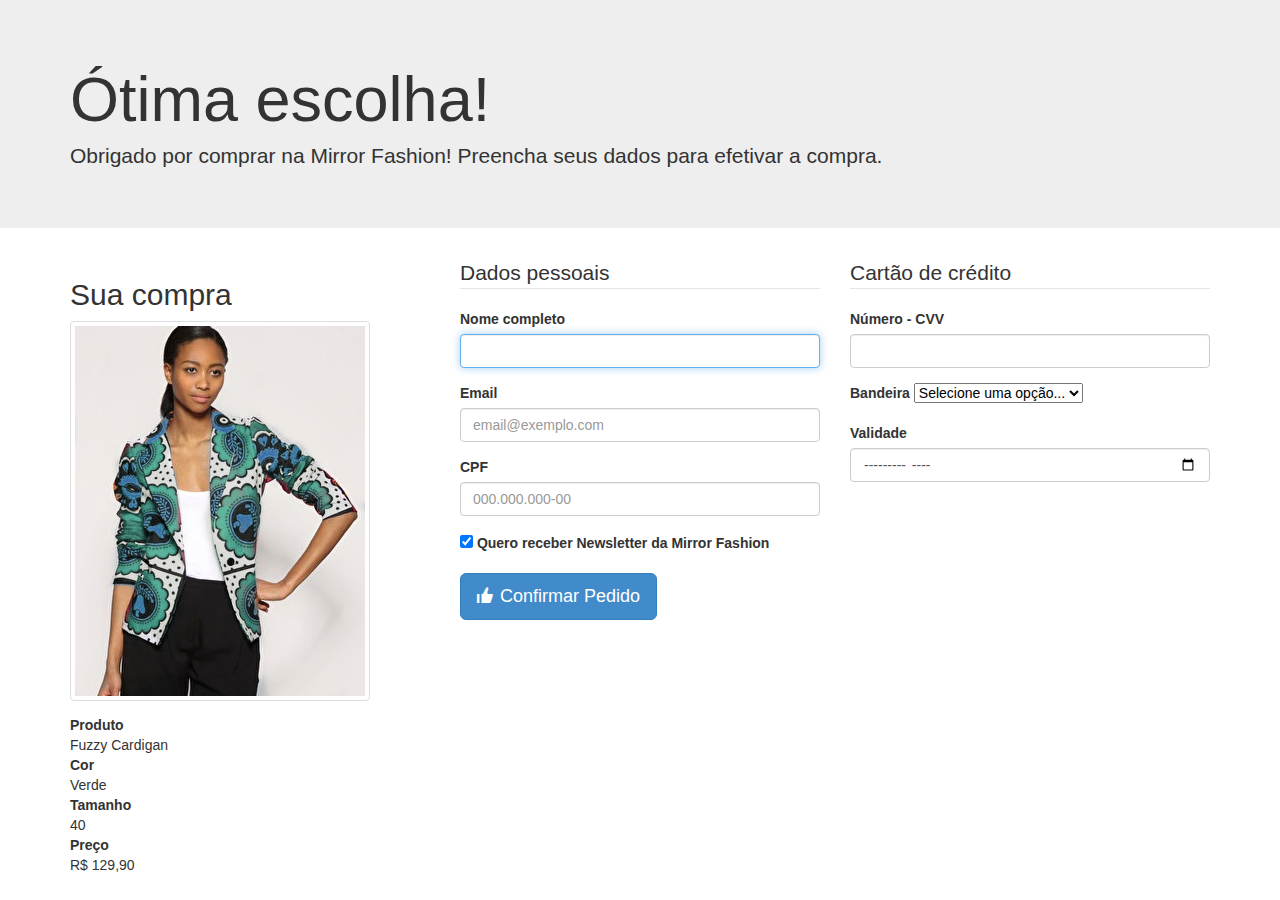
<file: checkout.html>
<!doctype html>
 <html>
     <head>
         <meta charset="UTF-8">
         <meta name="viewport" content="width=device-width">
         <link rel="stylesheet" href="css/bootstrap.css">
         <title>Checkout Mirror Fashion</title>
         <link rel="stylesheet" href="css/open-iconic-master/font/css/open-iconic-bootstrap.css">
     </head>
     <body>
        <div class="jumbotron jumbotron-fluid">
            <div class="container">
                <h1>Ótima escolha!</h1>
                <p>Obrigado por comprar na Mirror Fashion!
                Preencha seus dados para efetivar a compra.</p>  
            </div>
        </div>
        <div class="container">
        <div class="row">
        <div class="col-md-4">    
        <div class="card mb-3">
                <div class="card-header">
                    <h2>Sua compra</h2>
                </div>
                <div class="card-body">
                    <img src="img/produtos/foto1-verde.png" alt="Fuzzy Cardigan"
                     class="img-thumbnail mb-3">
                  <dl>
                    <dt>Produto</dt>
                        <dd>Fuzzy Cardigan</dd>
            
                    <dt>Cor</dt>
                        <dd>Verde</dd>
            
                    <dt>Tamanho</dt>
                        <dd>40</dd>
            
                    <dt>Preço</dt>
                        <dd>R$ 129,90</dd>
                    </dl>
                </div>
        </div>
        </div>
        <form class="col-md-8">
            <div class="row">
                <fieldset class="col-lg-6">
                    <legend>Dados pessoais</legend>
           
                    <div class="form-group">
                        <label for="nome">Nome completo</label>
                        <input type="text" class="form-control" id="nome" name="nome" autofocus>
                    </div>
           
                    <div class="form-group">
                        <label for="email">Email</label>
                        <input type="email" class="form-control" id="email" name="email" placeholder="email@exemplo.com">
                    </div>
           
                    <div class="form-group">
                        <label for="cpf">CPF</label>
                        <input type="text" class="form-control" id="cpf" name="cpf" placeholder="000.000.000-00">
                    </div>
           
                    <div class="form-group custom-control custom-checkbox">
                        <input type="checkbox" class="custom-control-input" id="newsletter"
                                        value="sim" checked>
                        <label class="custom-control-label" for="newsletter">
                            Quero receber Newsletter da Mirror Fashion
                        </label>
                    </div>
                </fieldset>
                <fieldset class="col-lg-6">
                        <legend>Cartão de crédito</legend>
                   
                        <div class="form-group">
                            <label for="numero-cartao">Número - CVV</label>
                            <input type="text" class="form-control" id="numero-cartao" name="numero-cartao">
                        </div>
                   
                        <div class="form-group">
                            <label for="bandeira-cartao">Bandeira</label>
                            <select class="custom-select" id="bandeira-cartao">
                                <option disabled selected>Selecione uma opção...</option>
                                <option value="master">MasterCard</option>
                                <option value="visa">VISA</option>
                                <option value="amex">American Express</option>
                            </select>
                        </div>
                   
                        <div class="form-group">
                            <label for="validade-cartao">Validade</label>
                            <input type="month" class="form-control" id="validade-cartao" name="validade-cartao">
                        </div>
                    </fieldset>
                   </div> 
                    <button type="submit" class="btn btn-primary btn-lg">
                        <span class="oi oi-thumb-up"></span>
                        Confirmar Pedido
                    </button>
            </form> 
        </div>    
    </div>  
     </body>
 </html>
</file>
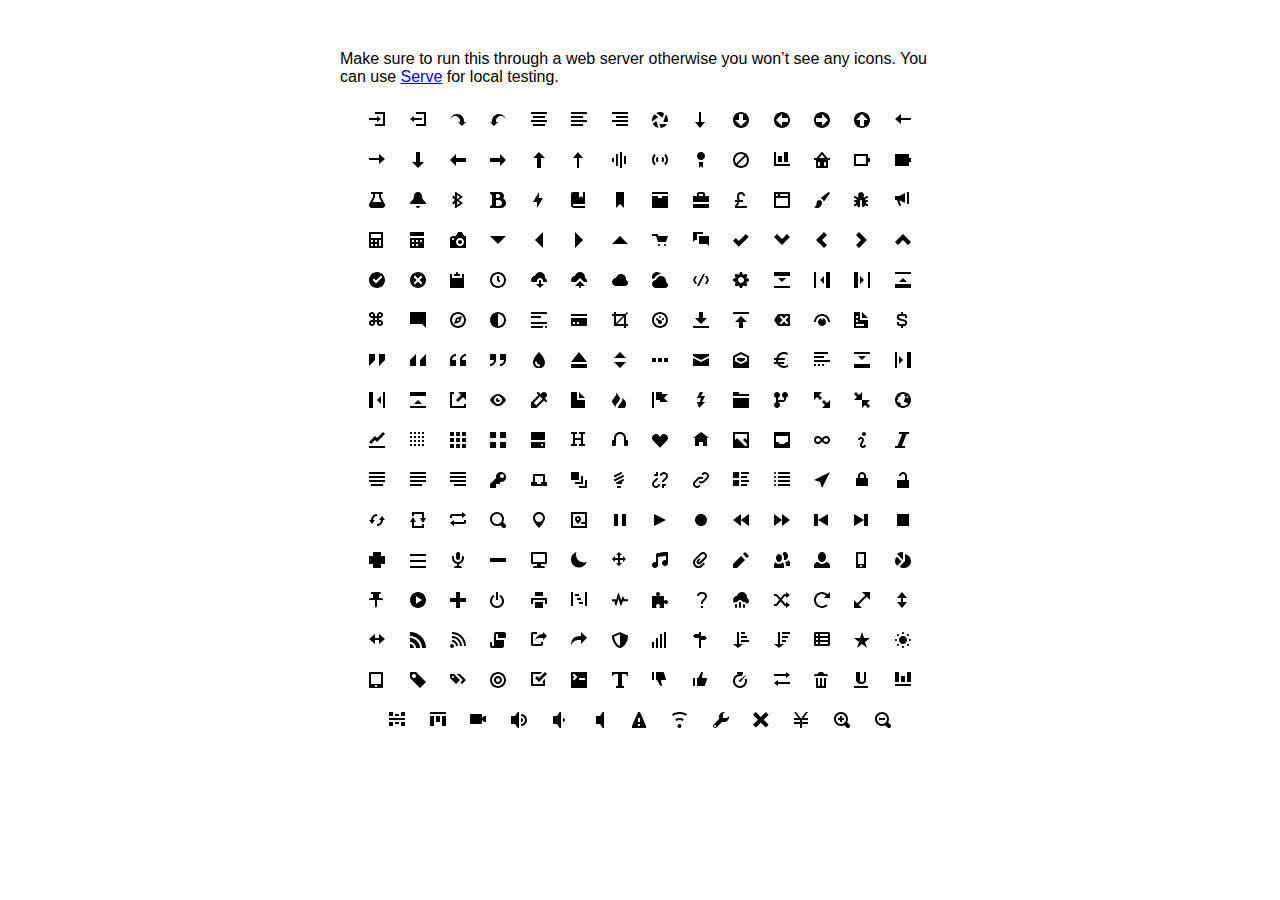
<file: css/open-iconic-master/sprite/open-iconic.html>
<!DOCTYPE html>
<html>
<head>
<meta charset="utf-8">
<style>
  body {
    font-family: 'Helvetica', sans-serif;
    margin: 50px 0;
  }

  .container {
    width: 600px;
    text-align: center;
    margin: 20px auto;
  }

  .intro {
    text-align: left;
  }

  .icon {

    margin: 10px;
    width: 16px;
    height: 16px;
  }
</style>
</head>
<body>

<div class="container">
  <p class='intro'>
    Make sure to run this through a web server otherwise you won&rsquo;t see any icons. You can use <a href="https://github.com/visionmedia/serve">Serve</a> for local testing.
  </p>
  <svg class="icon">
    <use xlink:href="open-iconic.svg#account-login"></use>
  </svg>

  <svg viewBox="0 0 8 8" class="icon">
    <use xlink:href="open-iconic.svg#account-logout"></use>
  </svg>

  <svg viewBox="0 0 8 8" class="icon">
    <use xlink:href="open-iconic.svg#action-redo"></use>
  </svg>

  <svg viewBox="0 0 8 8" class="icon">
    <use xlink:href="open-iconic.svg#action-undo"></use>
  </svg>

  <svg viewBox="0 0 8 8" class="icon">
    <use xlink:href="open-iconic.svg#align-center"></use>
  </svg>

  <svg viewBox="0 0 8 8" class="icon">
    <use xlink:href="open-iconic.svg#align-left"></use>
  </svg>

  <svg viewBox="0 0 8 8" class="icon">
    <use xlink:href="open-iconic.svg#align-right"></use>
  </svg>

  <svg viewBox="0 0 8 8" class="icon">
    <use xlink:href="open-iconic.svg#aperture"></use>
  </svg>

  <svg viewBox="0 0 8 8" class="icon">
    <use xlink:href="open-iconic.svg#arrow-bottom"></use>
  </svg>

  <svg viewBox="0 0 8 8" class="icon">
    <use xlink:href="open-iconic.svg#arrow-circle-bottom"></use>
  </svg>

  <svg viewBox="0 0 8 8" class="icon">
    <use xlink:href="open-iconic.svg#arrow-circle-left"></use>
  </svg>

  <svg viewBox="0 0 8 8" class="icon">
    <use xlink:href="open-iconic.svg#arrow-circle-right"></use>
  </svg>

  <svg viewBox="0 0 8 8" class="icon">
    <use xlink:href="open-iconic.svg#arrow-circle-top"></use>
  </svg>

  <svg viewBox="0 0 8 8" class="icon">
    <use xlink:href="open-iconic.svg#arrow-left"></use>
  </svg>

  <svg viewBox="0 0 8 8" class="icon">
    <use xlink:href="open-iconic.svg#arrow-right"></use>
  </svg>

  <svg viewBox="0 0 8 8" class="icon">
    <use xlink:href="open-iconic.svg#arrow-thick-bottom"></use>
  </svg>

  <svg viewBox="0 0 8 8" class="icon">
    <use xlink:href="open-iconic.svg#arrow-thick-left"></use>
  </svg>

  <svg viewBox="0 0 8 8" class="icon">
    <use xlink:href="open-iconic.svg#arrow-thick-right"></use>
  </svg>

  <svg viewBox="0 0 8 8" class="icon">
    <use xlink:href="open-iconic.svg#arrow-thick-top"></use>
  </svg>

  <svg viewBox="0 0 8 8" class="icon">
    <use xlink:href="open-iconic.svg#arrow-top"></use>
  </svg>

  <svg viewBox="0 0 8 8" class="icon">
    <use xlink:href="open-iconic.svg#audio-spectrum"></use>
  </svg>

  <svg viewBox="0 0 8 8" class="icon">
    <use xlink:href="open-iconic.svg#audio"></use>
  </svg>

  <svg viewBox="0 0 8 8" class="icon">
    <use xlink:href="open-iconic.svg#badge"></use>
  </svg>

  <svg viewBox="0 0 8 8" class="icon">
    <use xlink:href="open-iconic.svg#ban"></use>
  </svg>

  <svg viewBox="0 0 8 8" class="icon">
    <use xlink:href="open-iconic.svg#bar-chart"></use>
  </svg>

  <svg viewBox="0 0 8 8" class="icon">
    <use xlink:href="open-iconic.svg#basket"></use>
  </svg>

  <svg viewBox="0 0 8 8" class="icon">
    <use xlink:href="open-iconic.svg#battery-empty"></use>
  </svg>

  <svg viewBox="0 0 8 8" class="icon">
    <use xlink:href="open-iconic.svg#battery-full"></use>
  </svg>

  <svg viewBox="0 0 8 8" class="icon">
    <use xlink:href="open-iconic.svg#beaker"></use>
  </svg>

  <svg viewBox="0 0 8 8" class="icon">
    <use xlink:href="open-iconic.svg#bell"></use>
  </svg>

  <svg viewBox="0 0 8 8" class="icon">
    <use xlink:href="open-iconic.svg#bluetooth"></use>
  </svg>

  <svg viewBox="0 0 8 8" class="icon">
    <use xlink:href="open-iconic.svg#bold"></use>
  </svg>

  <svg viewBox="0 0 8 8" class="icon">
    <use xlink:href="open-iconic.svg#bolt"></use>
  </svg>

  <svg viewBox="0 0 8 8" class="icon">
    <use xlink:href="open-iconic.svg#book"></use>
  </svg>

  <svg viewBox="0 0 8 8" class="icon">
    <use xlink:href="open-iconic.svg#bookmark"></use>
  </svg>

  <svg viewBox="0 0 8 8" class="icon">
    <use xlink:href="open-iconic.svg#box"></use>
  </svg>

  <svg viewBox="0 0 8 8" class="icon">
    <use xlink:href="open-iconic.svg#briefcase"></use>
  </svg>

  <svg viewBox="0 0 8 8" class="icon">
    <use xlink:href="open-iconic.svg#british-pound"></use>
  </svg>

  <svg viewBox="0 0 8 8" class="icon">
    <use xlink:href="open-iconic.svg#browser"></use>
  </svg>

  <svg viewBox="0 0 8 8" class="icon">
    <use xlink:href="open-iconic.svg#brush"></use>
  </svg>

  <svg viewBox="0 0 8 8" class="icon">
    <use xlink:href="open-iconic.svg#bug"></use>
  </svg>

  <svg viewBox="0 0 8 8" class="icon">
    <use xlink:href="open-iconic.svg#bullhorn"></use>
  </svg>

  <svg viewBox="0 0 8 8" class="icon">
    <use xlink:href="open-iconic.svg#calculator"></use>
  </svg>

  <svg viewBox="0 0 8 8" class="icon">
    <use xlink:href="open-iconic.svg#calendar"></use>
  </svg>

  <svg viewBox="0 0 8 8" class="icon">
    <use xlink:href="open-iconic.svg#camera-slr"></use>
  </svg>

  <svg viewBox="0 0 8 8" class="icon">
    <use xlink:href="open-iconic.svg#caret-bottom"></use>
  </svg>

  <svg viewBox="0 0 8 8" class="icon">
    <use xlink:href="open-iconic.svg#caret-left"></use>
  </svg>

  <svg viewBox="0 0 8 8" class="icon">
    <use xlink:href="open-iconic.svg#caret-right"></use>
  </svg>

  <svg viewBox="0 0 8 8" class="icon">
    <use xlink:href="open-iconic.svg#caret-top"></use>
  </svg>

  <svg viewBox="0 0 8 8" class="icon">
    <use xlink:href="open-iconic.svg#cart"></use>
  </svg>

  <svg viewBox="0 0 8 8" class="icon">
    <use xlink:href="open-iconic.svg#chat"></use>
  </svg>

  <svg viewBox="0 0 8 8" class="icon">
    <use xlink:href="open-iconic.svg#check"></use>
  </svg>

  <svg viewBox="0 0 8 8" class="icon">
    <use xlink:href="open-iconic.svg#chevron-bottom"></use>
  </svg>

  <svg viewBox="0 0 8 8" class="icon">
    <use xlink:href="open-iconic.svg#chevron-left"></use>
  </svg>

  <svg viewBox="0 0 8 8" class="icon">
    <use xlink:href="open-iconic.svg#chevron-right"></use>
  </svg>

  <svg viewBox="0 0 8 8" class="icon">
    <use xlink:href="open-iconic.svg#chevron-top"></use>
  </svg>

  <svg viewBox="0 0 8 8" class="icon">
    <use xlink:href="open-iconic.svg#circle-check"></use>
  </svg>

  <svg viewBox="0 0 8 8" class="icon">
    <use xlink:href="open-iconic.svg#circle-x"></use>
  </svg>

  <svg viewBox="0 0 8 8" class="icon">
    <use xlink:href="open-iconic.svg#clipboard"></use>
  </svg>

  <svg viewBox="0 0 8 8" class="icon">
    <use xlink:href="open-iconic.svg#clock"></use>
  </svg>

  <svg viewBox="0 0 8 8" class="icon">
    <use xlink:href="open-iconic.svg#cloud-download"></use>
  </svg>

  <svg viewBox="0 0 8 8" class="icon">
    <use xlink:href="open-iconic.svg#cloud-upload"></use>
  </svg>

  <svg viewBox="0 0 8 8" class="icon">
    <use xlink:href="open-iconic.svg#cloud"></use>
  </svg>

  <svg viewBox="0 0 8 8" class="icon">
    <use xlink:href="open-iconic.svg#cloudy"></use>
  </svg>

  <svg viewBox="0 0 8 8" class="icon">
    <use xlink:href="open-iconic.svg#code"></use>
  </svg>

  <svg viewBox="0 0 8 8" class="icon">
    <use xlink:href="open-iconic.svg#cog"></use>
  </svg>

  <svg viewBox="0 0 8 8" class="icon">
    <use xlink:href="open-iconic.svg#collapse-down"></use>
  </svg>

  <svg viewBox="0 0 8 8" class="icon">
    <use xlink:href="open-iconic.svg#collapse-left"></use>
  </svg>

  <svg viewBox="0 0 8 8" class="icon">
    <use xlink:href="open-iconic.svg#collapse-right"></use>
  </svg>

  <svg viewBox="0 0 8 8" class="icon">
    <use xlink:href="open-iconic.svg#collapse-up"></use>
  </svg>

  <svg viewBox="0 0 8 8" class="icon">
    <use xlink:href="open-iconic.svg#command"></use>
  </svg>

  <svg viewBox="0 0 8 8" class="icon">
    <use xlink:href="open-iconic.svg#comment-square"></use>
  </svg>

  <svg viewBox="0 0 8 8" class="icon">
    <use xlink:href="open-iconic.svg#compass"></use>
  </svg>

  <svg viewBox="0 0 8 8" class="icon">
    <use xlink:href="open-iconic.svg#contrast"></use>
  </svg>

  <svg viewBox="0 0 8 8" class="icon">
    <use xlink:href="open-iconic.svg#copywriting"></use>
  </svg>

  <svg viewBox="0 0 8 8" class="icon">
    <use xlink:href="open-iconic.svg#credit-card"></use>
  </svg>

  <svg viewBox="0 0 8 8" class="icon">
    <use xlink:href="open-iconic.svg#crop"></use>
  </svg>

  <svg viewBox="0 0 8 8" class="icon">
    <use xlink:href="open-iconic.svg#dashboard"></use>
  </svg>

  <svg viewBox="0 0 8 8" class="icon">
    <use xlink:href="open-iconic.svg#data-transfer-download"></use>
  </svg>

  <svg viewBox="0 0 8 8" class="icon">
    <use xlink:href="open-iconic.svg#data-transfer-upload"></use>
  </svg>

  <svg viewBox="0 0 8 8" class="icon">
    <use xlink:href="open-iconic.svg#delete"></use>
  </svg>

  <svg viewBox="0 0 8 8" class="icon">
    <use xlink:href="open-iconic.svg#dial"></use>
  </svg>

  <svg viewBox="0 0 8 8" class="icon">
    <use xlink:href="open-iconic.svg#document"></use>
  </svg>

  <svg viewBox="0 0 8 8" class="icon">
    <use xlink:href="open-iconic.svg#dollar"></use>
  </svg>

  <svg viewBox="0 0 8 8" class="icon">
    <use xlink:href="open-iconic.svg#double-quote-sans-left"></use>
  </svg>

  <svg viewBox="0 0 8 8" class="icon">
    <use xlink:href="open-iconic.svg#double-quote-sans-right"></use>
  </svg>

  <svg viewBox="0 0 8 8" class="icon">
    <use xlink:href="open-iconic.svg#double-quote-serif-left"></use>
  </svg>

  <svg viewBox="0 0 8 8" class="icon">
    <use xlink:href="open-iconic.svg#double-quote-serif-right"></use>
  </svg>

  <svg viewBox="0 0 8 8" class="icon">
    <use xlink:href="open-iconic.svg#droplet"></use>
  </svg>

  <svg viewBox="0 0 8 8" class="icon">
    <use xlink:href="open-iconic.svg#eject"></use>
  </svg>

  <svg viewBox="0 0 8 8" class="icon">
    <use xlink:href="open-iconic.svg#elevator"></use>
  </svg>

  <svg viewBox="0 0 8 8" class="icon">
    <use xlink:href="open-iconic.svg#ellipses"></use>
  </svg>

  <svg viewBox="0 0 8 8" class="icon">
    <use xlink:href="open-iconic.svg#envelope-closed"></use>
  </svg>

  <svg viewBox="0 0 8 8" class="icon">
    <use xlink:href="open-iconic.svg#envelope-open"></use>
  </svg>

  <svg viewBox="0 0 8 8" class="icon">
    <use xlink:href="open-iconic.svg#euro"></use>
  </svg>

  <svg viewBox="0 0 8 8" class="icon">
    <use xlink:href="open-iconic.svg#excerpt"></use>
  </svg>

  <svg viewBox="0 0 8 8" class="icon">
    <use xlink:href="open-iconic.svg#expand-down"></use>
  </svg>

  <svg viewBox="0 0 8 8" class="icon">
    <use xlink:href="open-iconic.svg#expand-left"></use>
  </svg>

  <svg viewBox="0 0 8 8" class="icon">
    <use xlink:href="open-iconic.svg#expand-right"></use>
  </svg>

  <svg viewBox="0 0 8 8" class="icon">
    <use xlink:href="open-iconic.svg#expand-up"></use>
  </svg>

  <svg viewBox="0 0 8 8" class="icon">
    <use xlink:href="open-iconic.svg#external-link"></use>
  </svg>

  <svg viewBox="0 0 8 8" class="icon">
    <use xlink:href="open-iconic.svg#eye"></use>
  </svg>

  <svg viewBox="0 0 8 8" class="icon">
    <use xlink:href="open-iconic.svg#eyedropper"></use>
  </svg>

  <svg viewBox="0 0 8 8" class="icon">
    <use xlink:href="open-iconic.svg#file"></use>
  </svg>

  <svg viewBox="0 0 8 8" class="icon">
    <use xlink:href="open-iconic.svg#fire"></use>
  </svg>

  <svg viewBox="0 0 8 8" class="icon">
    <use xlink:href="open-iconic.svg#flag"></use>
  </svg>

  <svg viewBox="0 0 8 8" class="icon">
    <use xlink:href="open-iconic.svg#flash"></use>
  </svg>

  <svg viewBox="0 0 8 8" class="icon">
    <use xlink:href="open-iconic.svg#folder"></use>
  </svg>

  <svg viewBox="0 0 8 8" class="icon">
    <use xlink:href="open-iconic.svg#fork"></use>
  </svg>

  <svg viewBox="0 0 8 8" class="icon">
    <use xlink:href="open-iconic.svg#fullscreen-enter"></use>
  </svg>

  <svg viewBox="0 0 8 8" class="icon">
    <use xlink:href="open-iconic.svg#fullscreen-exit"></use>
  </svg>

  <svg viewBox="0 0 8 8" class="icon">
    <use xlink:href="open-iconic.svg#globe"></use>
  </svg>

  <svg viewBox="0 0 8 8" class="icon">
    <use xlink:href="open-iconic.svg#graph"></use>
  </svg>

  <svg viewBox="0 0 8 8" class="icon">
    <use xlink:href="open-iconic.svg#grid-four-up"></use>
  </svg>

  <svg viewBox="0 0 8 8" class="icon">
    <use xlink:href="open-iconic.svg#grid-three-up"></use>
  </svg>

  <svg viewBox="0 0 8 8" class="icon">
    <use xlink:href="open-iconic.svg#grid-two-up"></use>
  </svg>

  <svg viewBox="0 0 8 8" class="icon">
    <use xlink:href="open-iconic.svg#hard-drive"></use>
  </svg>

  <svg viewBox="0 0 8 8" class="icon">
    <use xlink:href="open-iconic.svg#header"></use>
  </svg>

  <svg viewBox="0 0 8 8" class="icon">
    <use xlink:href="open-iconic.svg#headphones"></use>
  </svg>

  <svg viewBox="0 0 8 8" class="icon">
    <use xlink:href="open-iconic.svg#heart"></use>
  </svg>

  <svg viewBox="0 0 8 8" class="icon">
    <use xlink:href="open-iconic.svg#home"></use>
  </svg>

  <svg viewBox="0 0 8 8" class="icon">
    <use xlink:href="open-iconic.svg#image"></use>
  </svg>

  <svg viewBox="0 0 8 8" class="icon">
    <use xlink:href="open-iconic.svg#inbox"></use>
  </svg>

  <svg viewBox="0 0 8 8" class="icon">
    <use xlink:href="open-iconic.svg#infinity"></use>
  </svg>

  <svg viewBox="0 0 8 8" class="icon">
    <use xlink:href="open-iconic.svg#info"></use>
  </svg>

  <svg viewBox="0 0 8 8" class="icon">
    <use xlink:href="open-iconic.svg#italic"></use>
  </svg>

  <svg viewBox="0 0 8 8" class="icon">
    <use xlink:href="open-iconic.svg#justify-center"></use>
  </svg>

  <svg viewBox="0 0 8 8" class="icon">
    <use xlink:href="open-iconic.svg#justify-left"></use>
  </svg>

  <svg viewBox="0 0 8 8" class="icon">
    <use xlink:href="open-iconic.svg#justify-right"></use>
  </svg>

  <svg viewBox="0 0 8 8" class="icon">
    <use xlink:href="open-iconic.svg#key"></use>
  </svg>

  <svg viewBox="0 0 8 8" class="icon">
    <use xlink:href="open-iconic.svg#laptop"></use>
  </svg>

  <svg viewBox="0 0 8 8" class="icon">
    <use xlink:href="open-iconic.svg#layers"></use>
  </svg>

  <svg viewBox="0 0 8 8" class="icon">
    <use xlink:href="open-iconic.svg#lightbulb"></use>
  </svg>

  <svg viewBox="0 0 8 8" class="icon">
    <use xlink:href="open-iconic.svg#link-broken"></use>
  </svg>

  <svg viewBox="0 0 8 8" class="icon">
    <use xlink:href="open-iconic.svg#link-intact"></use>
  </svg>

  <svg viewBox="0 0 8 8" class="icon">
    <use xlink:href="open-iconic.svg#list-rich"></use>
  </svg>

  <svg viewBox="0 0 8 8" class="icon">
    <use xlink:href="open-iconic.svg#list"></use>
  </svg>

  <svg viewBox="0 0 8 8" class="icon">
    <use xlink:href="open-iconic.svg#location"></use>
  </svg>

  <svg viewBox="0 0 8 8" class="icon">
    <use xlink:href="open-iconic.svg#lock-locked"></use>
  </svg>

  <svg viewBox="0 0 8 8" class="icon">
    <use xlink:href="open-iconic.svg#lock-unlocked"></use>
  </svg>

  <svg viewBox="0 0 8 8" class="icon">
    <use xlink:href="open-iconic.svg#loop-circular"></use>
  </svg>

  <svg viewBox="0 0 8 8" class="icon">
    <use xlink:href="open-iconic.svg#loop-square"></use>
  </svg>

  <svg viewBox="0 0 8 8" class="icon">
    <use xlink:href="open-iconic.svg#loop"></use>
  </svg>

  <svg viewBox="0 0 8 8" class="icon">
    <use xlink:href="open-iconic.svg#magnifying-glass"></use>
  </svg>

  <svg viewBox="0 0 8 8" class="icon">
    <use xlink:href="open-iconic.svg#map-marker"></use>
  </svg>

  <svg viewBox="0 0 8 8" class="icon">
    <use xlink:href="open-iconic.svg#map"></use>
  </svg>

  <svg viewBox="0 0 8 8" class="icon">
    <use xlink:href="open-iconic.svg#media-pause"></use>
  </svg>

  <svg viewBox="0 0 8 8" class="icon">
    <use xlink:href="open-iconic.svg#media-play"></use>
  </svg>

  <svg viewBox="0 0 8 8" class="icon">
    <use xlink:href="open-iconic.svg#media-record"></use>
  </svg>

  <svg viewBox="0 0 8 8" class="icon">
    <use xlink:href="open-iconic.svg#media-skip-backward"></use>
  </svg>

  <svg viewBox="0 0 8 8" class="icon">
    <use xlink:href="open-iconic.svg#media-skip-forward"></use>
  </svg>

  <svg viewBox="0 0 8 8" class="icon">
    <use xlink:href="open-iconic.svg#media-step-backward"></use>
  </svg>

  <svg viewBox="0 0 8 8" class="icon">
    <use xlink:href="open-iconic.svg#media-step-forward"></use>
  </svg>

  <svg viewBox="0 0 8 8" class="icon">
    <use xlink:href="open-iconic.svg#media-stop"></use>
  </svg>

  <svg viewBox="0 0 8 8" class="icon">
    <use xlink:href="open-iconic.svg#medical-cross"></use>
  </svg>

  <svg viewBox="0 0 8 8" class="icon">
    <use xlink:href="open-iconic.svg#menu"></use>
  </svg>

  <svg viewBox="0 0 8 8" class="icon">
    <use xlink:href="open-iconic.svg#microphone"></use>
  </svg>

  <svg viewBox="0 0 8 8" class="icon">
    <use xlink:href="open-iconic.svg#minus"></use>
  </svg>

  <svg viewBox="0 0 8 8" class="icon">
    <use xlink:href="open-iconic.svg#monitor"></use>
  </svg>

  <svg viewBox="0 0 8 8" class="icon">
    <use xlink:href="open-iconic.svg#moon"></use>
  </svg>

  <svg viewBox="0 0 8 8" class="icon">
    <use xlink:href="open-iconic.svg#move"></use>
  </svg>

  <svg viewBox="0 0 8 8" class="icon">
    <use xlink:href="open-iconic.svg#musical-note"></use>
  </svg>

  <svg viewBox="0 0 8 8" class="icon">
    <use xlink:href="open-iconic.svg#paperclip"></use>
  </svg>

  <svg viewBox="0 0 8 8" class="icon">
    <use xlink:href="open-iconic.svg#pencil"></use>
  </svg>

  <svg viewBox="0 0 8 8" class="icon">
    <use xlink:href="open-iconic.svg#people"></use>
  </svg>

  <svg viewBox="0 0 8 8" class="icon">
    <use xlink:href="open-iconic.svg#person"></use>
  </svg>

  <svg viewBox="0 0 8 8" class="icon">
    <use xlink:href="open-iconic.svg#phone"></use>
  </svg>

  <svg viewBox="0 0 8 8" class="icon">
    <use xlink:href="open-iconic.svg#pie-chart"></use>
  </svg>

  <svg viewBox="0 0 8 8" class="icon">
    <use xlink:href="open-iconic.svg#pin"></use>
  </svg>

  <svg viewBox="0 0 8 8" class="icon">
    <use xlink:href="open-iconic.svg#play-circle"></use>
  </svg>

  <svg viewBox="0 0 8 8" class="icon">
    <use xlink:href="open-iconic.svg#plus"></use>
  </svg>

  <svg viewBox="0 0 8 8" class="icon">
    <use xlink:href="open-iconic.svg#power-standby"></use>
  </svg>

  <svg viewBox="0 0 8 8" class="icon">
    <use xlink:href="open-iconic.svg#print"></use>
  </svg>

  <svg viewBox="0 0 8 8" class="icon">
    <use xlink:href="open-iconic.svg#project"></use>
  </svg>

  <svg viewBox="0 0 8 8" class="icon">
    <use xlink:href="open-iconic.svg#pulse"></use>
  </svg>

  <svg viewBox="0 0 8 8" class="icon">
    <use xlink:href="open-iconic.svg#puzzle-piece"></use>
  </svg>

  <svg viewBox="0 0 8 8" class="icon">
    <use xlink:href="open-iconic.svg#question-mark"></use>
  </svg>

  <svg viewBox="0 0 8 8" class="icon">
    <use xlink:href="open-iconic.svg#rain"></use>
  </svg>

  <svg viewBox="0 0 8 8" class="icon">
    <use xlink:href="open-iconic.svg#random"></use>
  </svg>

  <svg viewBox="0 0 8 8" class="icon">
    <use xlink:href="open-iconic.svg#reload"></use>
  </svg>

  <svg viewBox="0 0 8 8" class="icon">
    <use xlink:href="open-iconic.svg#resize-both"></use>
  </svg>

  <svg viewBox="0 0 8 8" class="icon">
    <use xlink:href="open-iconic.svg#resize-height"></use>
  </svg>

  <svg viewBox="0 0 8 8" class="icon">
    <use xlink:href="open-iconic.svg#resize-width"></use>
  </svg>

  <svg viewBox="0 0 8 8" class="icon">
    <use xlink:href="open-iconic.svg#rss-alt"></use>
  </svg>

  <svg viewBox="0 0 8 8" class="icon">
    <use xlink:href="open-iconic.svg#rss"></use>
  </svg>

  <svg viewBox="0 0 8 8" class="icon">
    <use xlink:href="open-iconic.svg#script"></use>
  </svg>

  <svg viewBox="0 0 8 8" class="icon">
    <use xlink:href="open-iconic.svg#share-boxed"></use>
  </svg>

  <svg viewBox="0 0 8 8" class="icon">
    <use xlink:href="open-iconic.svg#share"></use>
  </svg>

  <svg viewBox="0 0 8 8" class="icon">
    <use xlink:href="open-iconic.svg#shield"></use>
  </svg>

  <svg viewBox="0 0 8 8" class="icon">
    <use xlink:href="open-iconic.svg#signal"></use>
  </svg>

  <svg viewBox="0 0 8 8" class="icon">
    <use xlink:href="open-iconic.svg#signpost"></use>
  </svg>

  <svg viewBox="0 0 8 8" class="icon">
    <use xlink:href="open-iconic.svg#sort-ascending"></use>
  </svg>

  <svg viewBox="0 0 8 8" class="icon">
    <use xlink:href="open-iconic.svg#sort-descending"></use>
  </svg>

  <svg viewBox="0 0 8 8" class="icon">
    <use xlink:href="open-iconic.svg#spreadsheet"></use>
  </svg>

  <svg viewBox="0 0 8 8" class="icon">
    <use xlink:href="open-iconic.svg#star"></use>
  </svg>

  <svg viewBox="0 0 8 8" class="icon">
    <use xlink:href="open-iconic.svg#sun"></use>
  </svg>

  <svg viewBox="0 0 8 8" class="icon">
    <use xlink:href="open-iconic.svg#tablet"></use>
  </svg>

  <svg viewBox="0 0 8 8" class="icon">
    <use xlink:href="open-iconic.svg#tag"></use>
  </svg>

  <svg viewBox="0 0 8 8" class="icon">
    <use xlink:href="open-iconic.svg#tags"></use>
  </svg>

  <svg viewBox="0 0 8 8" class="icon">
    <use xlink:href="open-iconic.svg#target"></use>
  </svg>

  <svg viewBox="0 0 8 8" class="icon">
    <use xlink:href="open-iconic.svg#task"></use>
  </svg>

  <svg viewBox="0 0 8 8" class="icon">
    <use xlink:href="open-iconic.svg#terminal"></use>
  </svg>

  <svg viewBox="0 0 8 8" class="icon">
    <use xlink:href="open-iconic.svg#text"></use>
  </svg>

  <svg viewBox="0 0 8 8" class="icon">
    <use xlink:href="open-iconic.svg#thumb-down"></use>
  </svg>

  <svg viewBox="0 0 8 8" class="icon">
    <use xlink:href="open-iconic.svg#thumb-up"></use>
  </svg>

  <svg viewBox="0 0 8 8" class="icon">
    <use xlink:href="open-iconic.svg#timer"></use>
  </svg>

  <svg viewBox="0 0 8 8" class="icon">
    <use xlink:href="open-iconic.svg#transfer"></use>
  </svg>

  <svg viewBox="0 0 8 8" class="icon">
    <use xlink:href="open-iconic.svg#trash"></use>
  </svg>

  <svg viewBox="0 0 8 8" class="icon">
    <use xlink:href="open-iconic.svg#underline"></use>
  </svg>

  <svg viewBox="0 0 8 8" class="icon">
    <use xlink:href="open-iconic.svg#vertical-align-bottom"></use>
  </svg>

  <svg viewBox="0 0 8 8" class="icon">
    <use xlink:href="open-iconic.svg#vertical-align-center"></use>
  </svg>

  <svg viewBox="0 0 8 8" class="icon">
    <use xlink:href="open-iconic.svg#vertical-align-top"></use>
  </svg>

  <svg viewBox="0 0 8 8" class="icon">
    <use xlink:href="open-iconic.svg#video"></use>
  </svg>

  <svg viewBox="0 0 8 8" class="icon">
    <use xlink:href="open-iconic.svg#volume-high"></use>
  </svg>

  <svg viewBox="0 0 8 8" class="icon">
    <use xlink:href="open-iconic.svg#volume-low"></use>
  </svg>

  <svg viewBox="0 0 8 8" class="icon">
    <use xlink:href="open-iconic.svg#volume-off"></use>
  </svg>

  <svg viewBox="0 0 8 8" class="icon">
    <use xlink:href="open-iconic.svg#warning"></use>
  </svg>

  <svg viewBox="0 0 8 8" class="icon">
    <use xlink:href="open-iconic.svg#wifi"></use>
  </svg>

  <svg viewBox="0 0 8 8" class="icon">
    <use xlink:href="open-iconic.svg#wrench"></use>
  </svg>

  <svg viewBox="0 0 8 8" class="icon">
    <use xlink:href="open-iconic.svg#x"></use>
  </svg>

  <svg viewBox="0 0 8 8" class="icon">
    <use xlink:href="open-iconic.svg#yen"></use>
  </svg>

  <svg viewBox="0 0 8 8" class="icon">
    <use xlink:href="open-iconic.svg#zoom-in"></use>
  </svg>

  <svg viewBox="0 0 8 8" class="icon">
    <use xlink:href="open-iconic.svg#zoom-out"></use>
  </svg>

</div>
</body>
</html>
</file>
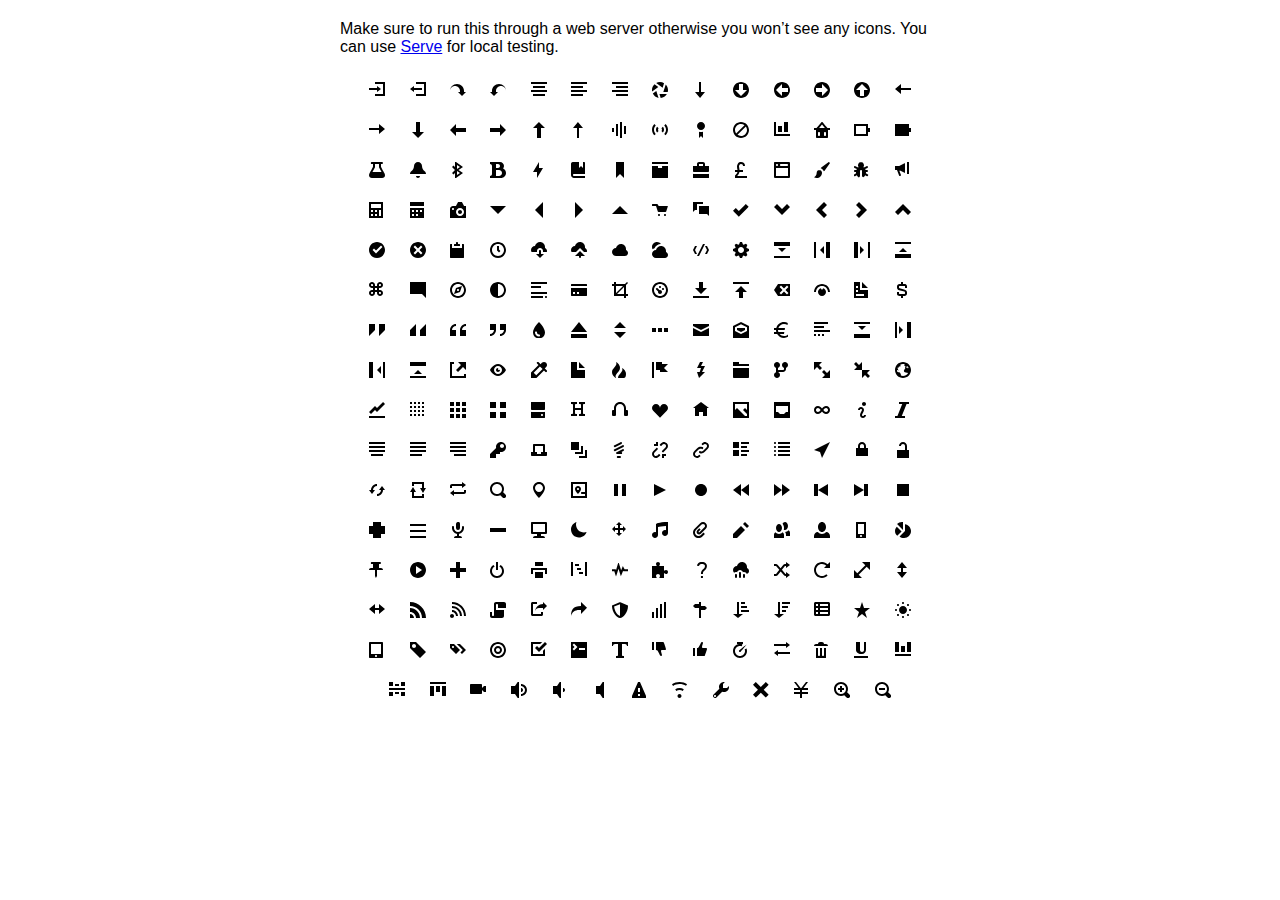
<file: css/open-iconic-master/sprite/sprite.html>
<!DOCTYPE html>
<html>
<head>
<meta charset="utf-8">
<style>
  body {
    font-family: Helvetica, sans-serif;
  }

  .container {
    width: 600px;
    text-align: center;
    margin: 20px auto;
  }

  .message {
    text-align: left;
  }

  .icon {
    display: inline-block;
    margin: 10px;
    width: 16px;
    height: 16px;
  }
</style>
</head>
<body>

<div class="container">
  <p class="message">Make sure to run this through a web server otherwise you won&rsquo;t see any icons. You can use <a href="https://github.com/visionmedia/serve">Serve</a> for local testing.</p>
  <svg class="icon">
    <use xlink:href="sprite.svg#account-login"></use>
  </svg>

  <svg class="icon">
    <use xlink:href="sprite.svg#account-logout"></use>
  </svg>

  <svg class="icon">
    <use xlink:href="sprite.svg#action-redo"></use>
  </svg>

  <svg class="icon">
    <use xlink:href="sprite.svg#action-undo"></use>
  </svg>

  <svg class="icon">
    <use xlink:href="sprite.svg#align-center"></use>
  </svg>

  <svg class="icon">
    <use xlink:href="sprite.svg#align-left"></use>
  </svg>

  <svg class="icon">
    <use xlink:href="sprite.svg#align-right"></use>
  </svg>

  <svg class="icon">
    <use xlink:href="sprite.svg#aperture"></use>
  </svg>

  <svg class="icon">
    <use xlink:href="sprite.svg#arrow-bottom"></use>
  </svg>

  <svg class="icon">
    <use xlink:href="sprite.svg#arrow-circle-bottom"></use>
  </svg>

  <svg class="icon">
    <use xlink:href="sprite.svg#arrow-circle-left"></use>
  </svg>

  <svg class="icon">
    <use xlink:href="sprite.svg#arrow-circle-right"></use>
  </svg>

  <svg class="icon">
    <use xlink:href="sprite.svg#arrow-circle-top"></use>
  </svg>

  <svg class="icon">
    <use xlink:href="sprite.svg#arrow-left"></use>
  </svg>

  <svg class="icon">
    <use xlink:href="sprite.svg#arrow-right"></use>
  </svg>

  <svg class="icon">
    <use xlink:href="sprite.svg#arrow-thick-bottom"></use>
  </svg>

  <svg class="icon">
    <use xlink:href="sprite.svg#arrow-thick-left"></use>
  </svg>

  <svg class="icon">
    <use xlink:href="sprite.svg#arrow-thick-right"></use>
  </svg>

  <svg class="icon">
    <use xlink:href="sprite.svg#arrow-thick-top"></use>
  </svg>

  <svg class="icon">
    <use xlink:href="sprite.svg#arrow-top"></use>
  </svg>

  <svg class="icon">
    <use xlink:href="sprite.svg#audio-spectrum"></use>
  </svg>

  <svg class="icon">
    <use xlink:href="sprite.svg#audio"></use>
  </svg>

  <svg class="icon">
    <use xlink:href="sprite.svg#badge"></use>
  </svg>

  <svg class="icon">
    <use xlink:href="sprite.svg#ban"></use>
  </svg>

  <svg class="icon">
    <use xlink:href="sprite.svg#bar-chart"></use>
  </svg>

  <svg class="icon">
    <use xlink:href="sprite.svg#basket"></use>
  </svg>

  <svg class="icon">
    <use xlink:href="sprite.svg#battery-empty"></use>
  </svg>

  <svg class="icon">
    <use xlink:href="sprite.svg#battery-full"></use>
  </svg>

  <svg class="icon">
    <use xlink:href="sprite.svg#beaker"></use>
  </svg>

  <svg class="icon">
    <use xlink:href="sprite.svg#bell"></use>
  </svg>

  <svg class="icon">
    <use xlink:href="sprite.svg#bluetooth"></use>
  </svg>

  <svg class="icon">
    <use xlink:href="sprite.svg#bold"></use>
  </svg>

  <svg class="icon">
    <use xlink:href="sprite.svg#bolt"></use>
  </svg>

  <svg class="icon">
    <use xlink:href="sprite.svg#book"></use>
  </svg>

  <svg class="icon">
    <use xlink:href="sprite.svg#bookmark"></use>
  </svg>

  <svg class="icon">
    <use xlink:href="sprite.svg#box"></use>
  </svg>

  <svg class="icon">
    <use xlink:href="sprite.svg#briefcase"></use>
  </svg>

  <svg class="icon">
    <use xlink:href="sprite.svg#british-pound"></use>
  </svg>

  <svg class="icon">
    <use xlink:href="sprite.svg#browser"></use>
  </svg>

  <svg class="icon">
    <use xlink:href="sprite.svg#brush"></use>
  </svg>

  <svg class="icon">
    <use xlink:href="sprite.svg#bug"></use>
  </svg>

  <svg class="icon">
    <use xlink:href="sprite.svg#bullhorn"></use>
  </svg>

  <svg class="icon">
    <use xlink:href="sprite.svg#calculator"></use>
  </svg>

  <svg class="icon">
    <use xlink:href="sprite.svg#calendar"></use>
  </svg>

  <svg class="icon">
    <use xlink:href="sprite.svg#camera-slr"></use>
  </svg>

  <svg class="icon">
    <use xlink:href="sprite.svg#caret-bottom"></use>
  </svg>

  <svg class="icon">
    <use xlink:href="sprite.svg#caret-left"></use>
  </svg>

  <svg class="icon">
    <use xlink:href="sprite.svg#caret-right"></use>
  </svg>

  <svg class="icon">
    <use xlink:href="sprite.svg#caret-top"></use>
  </svg>

  <svg class="icon">
    <use xlink:href="sprite.svg#cart"></use>
  </svg>

  <svg class="icon">
    <use xlink:href="sprite.svg#chat"></use>
  </svg>

  <svg class="icon">
    <use xlink:href="sprite.svg#check"></use>
  </svg>

  <svg class="icon">
    <use xlink:href="sprite.svg#chevron-bottom"></use>
  </svg>

  <svg class="icon">
    <use xlink:href="sprite.svg#chevron-left"></use>
  </svg>

  <svg class="icon">
    <use xlink:href="sprite.svg#chevron-right"></use>
  </svg>

  <svg class="icon">
    <use xlink:href="sprite.svg#chevron-top"></use>
  </svg>

  <svg class="icon">
    <use xlink:href="sprite.svg#circle-check"></use>
  </svg>

  <svg class="icon">
    <use xlink:href="sprite.svg#circle-x"></use>
  </svg>

  <svg class="icon">
    <use xlink:href="sprite.svg#clipboard"></use>
  </svg>

  <svg class="icon">
    <use xlink:href="sprite.svg#clock"></use>
  </svg>

  <svg class="icon">
    <use xlink:href="sprite.svg#cloud-download"></use>
  </svg>

  <svg class="icon">
    <use xlink:href="sprite.svg#cloud-upload"></use>
  </svg>

  <svg class="icon">
    <use xlink:href="sprite.svg#cloud"></use>
  </svg>

  <svg class="icon">
    <use xlink:href="sprite.svg#cloudy"></use>
  </svg>

  <svg class="icon">
    <use xlink:href="sprite.svg#code"></use>
  </svg>

  <svg class="icon">
    <use xlink:href="sprite.svg#cog"></use>
  </svg>

  <svg class="icon">
    <use xlink:href="sprite.svg#collapse-down"></use>
  </svg>

  <svg class="icon">
    <use xlink:href="sprite.svg#collapse-left"></use>
  </svg>

  <svg class="icon">
    <use xlink:href="sprite.svg#collapse-right"></use>
  </svg>

  <svg class="icon">
    <use xlink:href="sprite.svg#collapse-up"></use>
  </svg>

  <svg class="icon">
    <use xlink:href="sprite.svg#command"></use>
  </svg>

  <svg class="icon">
    <use xlink:href="sprite.svg#comment-square"></use>
  </svg>

  <svg class="icon">
    <use xlink:href="sprite.svg#compass"></use>
  </svg>

  <svg class="icon">
    <use xlink:href="sprite.svg#contrast"></use>
  </svg>

  <svg class="icon">
    <use xlink:href="sprite.svg#copywriting"></use>
  </svg>

  <svg class="icon">
    <use xlink:href="sprite.svg#credit-card"></use>
  </svg>

  <svg class="icon">
    <use xlink:href="sprite.svg#crop"></use>
  </svg>

  <svg class="icon">
    <use xlink:href="sprite.svg#dashboard"></use>
  </svg>

  <svg class="icon">
    <use xlink:href="sprite.svg#data-transfer-download"></use>
  </svg>

  <svg class="icon">
    <use xlink:href="sprite.svg#data-transfer-upload"></use>
  </svg>

  <svg class="icon">
    <use xlink:href="sprite.svg#delete"></use>
  </svg>

  <svg class="icon">
    <use xlink:href="sprite.svg#dial"></use>
  </svg>

  <svg class="icon">
    <use xlink:href="sprite.svg#document"></use>
  </svg>

  <svg class="icon">
    <use xlink:href="sprite.svg#dollar"></use>
  </svg>

  <svg class="icon">
    <use xlink:href="sprite.svg#double-quote-sans-left"></use>
  </svg>

  <svg class="icon">
    <use xlink:href="sprite.svg#double-quote-sans-right"></use>
  </svg>

  <svg class="icon">
    <use xlink:href="sprite.svg#double-quote-serif-left"></use>
  </svg>

  <svg class="icon">
    <use xlink:href="sprite.svg#double-quote-serif-right"></use>
  </svg>

  <svg class="icon">
    <use xlink:href="sprite.svg#droplet"></use>
  </svg>

  <svg class="icon">
    <use xlink:href="sprite.svg#eject"></use>
  </svg>

  <svg class="icon">
    <use xlink:href="sprite.svg#elevator"></use>
  </svg>

  <svg class="icon">
    <use xlink:href="sprite.svg#ellipses"></use>
  </svg>

  <svg class="icon">
    <use xlink:href="sprite.svg#envelope-closed"></use>
  </svg>

  <svg class="icon">
    <use xlink:href="sprite.svg#envelope-open"></use>
  </svg>

  <svg class="icon">
    <use xlink:href="sprite.svg#euro"></use>
  </svg>

  <svg class="icon">
    <use xlink:href="sprite.svg#excerpt"></use>
  </svg>

  <svg class="icon">
    <use xlink:href="sprite.svg#expand-down"></use>
  </svg>

  <svg class="icon">
    <use xlink:href="sprite.svg#expand-left"></use>
  </svg>

  <svg class="icon">
    <use xlink:href="sprite.svg#expand-right"></use>
  </svg>

  <svg class="icon">
    <use xlink:href="sprite.svg#expand-up"></use>
  </svg>

  <svg class="icon">
    <use xlink:href="sprite.svg#external-link"></use>
  </svg>

  <svg class="icon">
    <use xlink:href="sprite.svg#eye"></use>
  </svg>

  <svg class="icon">
    <use xlink:href="sprite.svg#eyedropper"></use>
  </svg>

  <svg class="icon">
    <use xlink:href="sprite.svg#file"></use>
  </svg>

  <svg class="icon">
    <use xlink:href="sprite.svg#fire"></use>
  </svg>

  <svg class="icon">
    <use xlink:href="sprite.svg#flag"></use>
  </svg>

  <svg class="icon">
    <use xlink:href="sprite.svg#flash"></use>
  </svg>

  <svg class="icon">
    <use xlink:href="sprite.svg#folder"></use>
  </svg>

  <svg class="icon">
    <use xlink:href="sprite.svg#fork"></use>
  </svg>

  <svg class="icon">
    <use xlink:href="sprite.svg#fullscreen-enter"></use>
  </svg>

  <svg class="icon">
    <use xlink:href="sprite.svg#fullscreen-exit"></use>
  </svg>

  <svg class="icon">
    <use xlink:href="sprite.svg#globe"></use>
  </svg>

  <svg class="icon">
    <use xlink:href="sprite.svg#graph"></use>
  </svg>

  <svg class="icon">
    <use xlink:href="sprite.svg#grid-four-up"></use>
  </svg>

  <svg class="icon">
    <use xlink:href="sprite.svg#grid-three-up"></use>
  </svg>

  <svg class="icon">
    <use xlink:href="sprite.svg#grid-two-up"></use>
  </svg>

  <svg class="icon">
    <use xlink:href="sprite.svg#hard-drive"></use>
  </svg>

  <svg class="icon">
    <use xlink:href="sprite.svg#header"></use>
  </svg>

  <svg class="icon">
    <use xlink:href="sprite.svg#headphones"></use>
  </svg>

  <svg class="icon">
    <use xlink:href="sprite.svg#heart"></use>
  </svg>

  <svg class="icon">
    <use xlink:href="sprite.svg#home"></use>
  </svg>

  <svg class="icon">
    <use xlink:href="sprite.svg#image"></use>
  </svg>

  <svg class="icon">
    <use xlink:href="sprite.svg#inbox"></use>
  </svg>

  <svg class="icon">
    <use xlink:href="sprite.svg#infinity"></use>
  </svg>

  <svg class="icon">
    <use xlink:href="sprite.svg#info"></use>
  </svg>

  <svg class="icon">
    <use xlink:href="sprite.svg#italic"></use>
  </svg>

  <svg class="icon">
    <use xlink:href="sprite.svg#justify-center"></use>
  </svg>

  <svg class="icon">
    <use xlink:href="sprite.svg#justify-left"></use>
  </svg>

  <svg class="icon">
    <use xlink:href="sprite.svg#justify-right"></use>
  </svg>

  <svg class="icon">
    <use xlink:href="sprite.svg#key"></use>
  </svg>

  <svg class="icon">
    <use xlink:href="sprite.svg#laptop"></use>
  </svg>

  <svg class="icon">
    <use xlink:href="sprite.svg#layers"></use>
  </svg>

  <svg class="icon">
    <use xlink:href="sprite.svg#lightbulb"></use>
  </svg>

  <svg class="icon">
    <use xlink:href="sprite.svg#link-broken"></use>
  </svg>

  <svg class="icon">
    <use xlink:href="sprite.svg#link-intact"></use>
  </svg>

  <svg class="icon">
    <use xlink:href="sprite.svg#list-rich"></use>
  </svg>

  <svg class="icon">
    <use xlink:href="sprite.svg#list"></use>
  </svg>

  <svg class="icon">
    <use xlink:href="sprite.svg#location"></use>
  </svg>

  <svg class="icon">
    <use xlink:href="sprite.svg#lock-locked"></use>
  </svg>

  <svg class="icon">
    <use xlink:href="sprite.svg#lock-unlocked"></use>
  </svg>

  <svg class="icon">
    <use xlink:href="sprite.svg#loop-circular"></use>
  </svg>

  <svg class="icon">
    <use xlink:href="sprite.svg#loop-square"></use>
  </svg>

  <svg class="icon">
    <use xlink:href="sprite.svg#loop"></use>
  </svg>

  <svg class="icon">
    <use xlink:href="sprite.svg#magnifying-glass"></use>
  </svg>

  <svg class="icon">
    <use xlink:href="sprite.svg#map-marker"></use>
  </svg>

  <svg class="icon">
    <use xlink:href="sprite.svg#map"></use>
  </svg>

  <svg class="icon">
    <use xlink:href="sprite.svg#media-pause"></use>
  </svg>

  <svg class="icon">
    <use xlink:href="sprite.svg#media-play"></use>
  </svg>

  <svg class="icon">
    <use xlink:href="sprite.svg#media-record"></use>
  </svg>

  <svg class="icon">
    <use xlink:href="sprite.svg#media-skip-backward"></use>
  </svg>

  <svg class="icon">
    <use xlink:href="sprite.svg#media-skip-forward"></use>
  </svg>

  <svg class="icon">
    <use xlink:href="sprite.svg#media-step-backward"></use>
  </svg>

  <svg class="icon">
    <use xlink:href="sprite.svg#media-step-forward"></use>
  </svg>

  <svg class="icon">
    <use xlink:href="sprite.svg#media-stop"></use>
  </svg>

  <svg class="icon">
    <use xlink:href="sprite.svg#medical-cross"></use>
  </svg>

  <svg class="icon">
    <use xlink:href="sprite.svg#menu"></use>
  </svg>

  <svg class="icon">
    <use xlink:href="sprite.svg#microphone"></use>
  </svg>

  <svg class="icon">
    <use xlink:href="sprite.svg#minus"></use>
  </svg>

  <svg class="icon">
    <use xlink:href="sprite.svg#monitor"></use>
  </svg>

  <svg class="icon">
    <use xlink:href="sprite.svg#moon"></use>
  </svg>

  <svg class="icon">
    <use xlink:href="sprite.svg#move"></use>
  </svg>

  <svg class="icon">
    <use xlink:href="sprite.svg#musical-note"></use>
  </svg>

  <svg class="icon">
    <use xlink:href="sprite.svg#paperclip"></use>
  </svg>

  <svg class="icon">
    <use xlink:href="sprite.svg#pencil"></use>
  </svg>

  <svg class="icon">
    <use xlink:href="sprite.svg#people"></use>
  </svg>

  <svg class="icon">
    <use xlink:href="sprite.svg#person"></use>
  </svg>

  <svg class="icon">
    <use xlink:href="sprite.svg#phone"></use>
  </svg>

  <svg class="icon">
    <use xlink:href="sprite.svg#pie-chart"></use>
  </svg>

  <svg class="icon">
    <use xlink:href="sprite.svg#pin"></use>
  </svg>

  <svg class="icon">
    <use xlink:href="sprite.svg#play-circle"></use>
  </svg>

  <svg class="icon">
    <use xlink:href="sprite.svg#plus"></use>
  </svg>

  <svg class="icon">
    <use xlink:href="sprite.svg#power-standby"></use>
  </svg>

  <svg class="icon">
    <use xlink:href="sprite.svg#print"></use>
  </svg>

  <svg class="icon">
    <use xlink:href="sprite.svg#project"></use>
  </svg>

  <svg class="icon">
    <use xlink:href="sprite.svg#pulse"></use>
  </svg>

  <svg class="icon">
    <use xlink:href="sprite.svg#puzzle-piece"></use>
  </svg>

  <svg class="icon">
    <use xlink:href="sprite.svg#question-mark"></use>
  </svg>

  <svg class="icon">
    <use xlink:href="sprite.svg#rain"></use>
  </svg>

  <svg class="icon">
    <use xlink:href="sprite.svg#random"></use>
  </svg>

  <svg class="icon">
    <use xlink:href="sprite.svg#reload"></use>
  </svg>

  <svg class="icon">
    <use xlink:href="sprite.svg#resize-both"></use>
  </svg>

  <svg class="icon">
    <use xlink:href="sprite.svg#resize-height"></use>
  </svg>

  <svg class="icon">
    <use xlink:href="sprite.svg#resize-width"></use>
  </svg>

  <svg class="icon">
    <use xlink:href="sprite.svg#rss-alt"></use>
  </svg>

  <svg class="icon">
    <use xlink:href="sprite.svg#rss"></use>
  </svg>

  <svg class="icon">
    <use xlink:href="sprite.svg#script"></use>
  </svg>

  <svg class="icon">
    <use xlink:href="sprite.svg#share-boxed"></use>
  </svg>

  <svg class="icon">
    <use xlink:href="sprite.svg#share"></use>
  </svg>

  <svg class="icon">
    <use xlink:href="sprite.svg#shield"></use>
  </svg>

  <svg class="icon">
    <use xlink:href="sprite.svg#signal"></use>
  </svg>

  <svg class="icon">
    <use xlink:href="sprite.svg#signpost"></use>
  </svg>

  <svg class="icon">
    <use xlink:href="sprite.svg#sort-ascending"></use>
  </svg>

  <svg class="icon">
    <use xlink:href="sprite.svg#sort-descending"></use>
  </svg>

  <svg class="icon">
    <use xlink:href="sprite.svg#spreadsheet"></use>
  </svg>

  <svg class="icon">
    <use xlink:href="sprite.svg#star"></use>
  </svg>

  <svg class="icon">
    <use xlink:href="sprite.svg#sun"></use>
  </svg>

  <svg class="icon">
    <use xlink:href="sprite.svg#tablet"></use>
  </svg>

  <svg class="icon">
    <use xlink:href="sprite.svg#tag"></use>
  </svg>

  <svg class="icon">
    <use xlink:href="sprite.svg#tags"></use>
  </svg>

  <svg class="icon">
    <use xlink:href="sprite.svg#target"></use>
  </svg>

  <svg class="icon">
    <use xlink:href="sprite.svg#task"></use>
  </svg>

  <svg class="icon">
    <use xlink:href="sprite.svg#terminal"></use>
  </svg>

  <svg class="icon">
    <use xlink:href="sprite.svg#text"></use>
  </svg>

  <svg class="icon">
    <use xlink:href="sprite.svg#thumb-down"></use>
  </svg>

  <svg class="icon">
    <use xlink:href="sprite.svg#thumb-up"></use>
  </svg>

  <svg class="icon">
    <use xlink:href="sprite.svg#timer"></use>
  </svg>

  <svg class="icon">
    <use xlink:href="sprite.svg#transfer"></use>
  </svg>

  <svg class="icon">
    <use xlink:href="sprite.svg#trash"></use>
  </svg>

  <svg class="icon">
    <use xlink:href="sprite.svg#underline"></use>
  </svg>

  <svg class="icon">
    <use xlink:href="sprite.svg#vertical-align-bottom"></use>
  </svg>

  <svg class="icon">
    <use xlink:href="sprite.svg#vertical-align-center"></use>
  </svg>

  <svg class="icon">
    <use xlink:href="sprite.svg#vertical-align-top"></use>
  </svg>

  <svg class="icon">
    <use xlink:href="sprite.svg#video"></use>
  </svg>

  <svg class="icon">
    <use xlink:href="sprite.svg#volume-high"></use>
  </svg>

  <svg class="icon">
    <use xlink:href="sprite.svg#volume-low"></use>
  </svg>

  <svg class="icon">
    <use xlink:href="sprite.svg#volume-off"></use>
  </svg>

  <svg class="icon">
    <use xlink:href="sprite.svg#warning"></use>
  </svg>

  <svg class="icon">
    <use xlink:href="sprite.svg#wifi"></use>
  </svg>

  <svg class="icon">
    <use xlink:href="sprite.svg#wrench"></use>
  </svg>

  <svg class="icon">
    <use xlink:href="sprite.svg#x"></use>
  </svg>

  <svg class="icon">
    <use xlink:href="sprite.svg#yen"></use>
  </svg>

  <svg class="icon">
    <use xlink:href="sprite.svg#zoom-in"></use>
  </svg>

  <svg class="icon">
    <use xlink:href="sprite.svg#zoom-out"></use>
  </svg>

</div>
</body>
</html>
</file>
